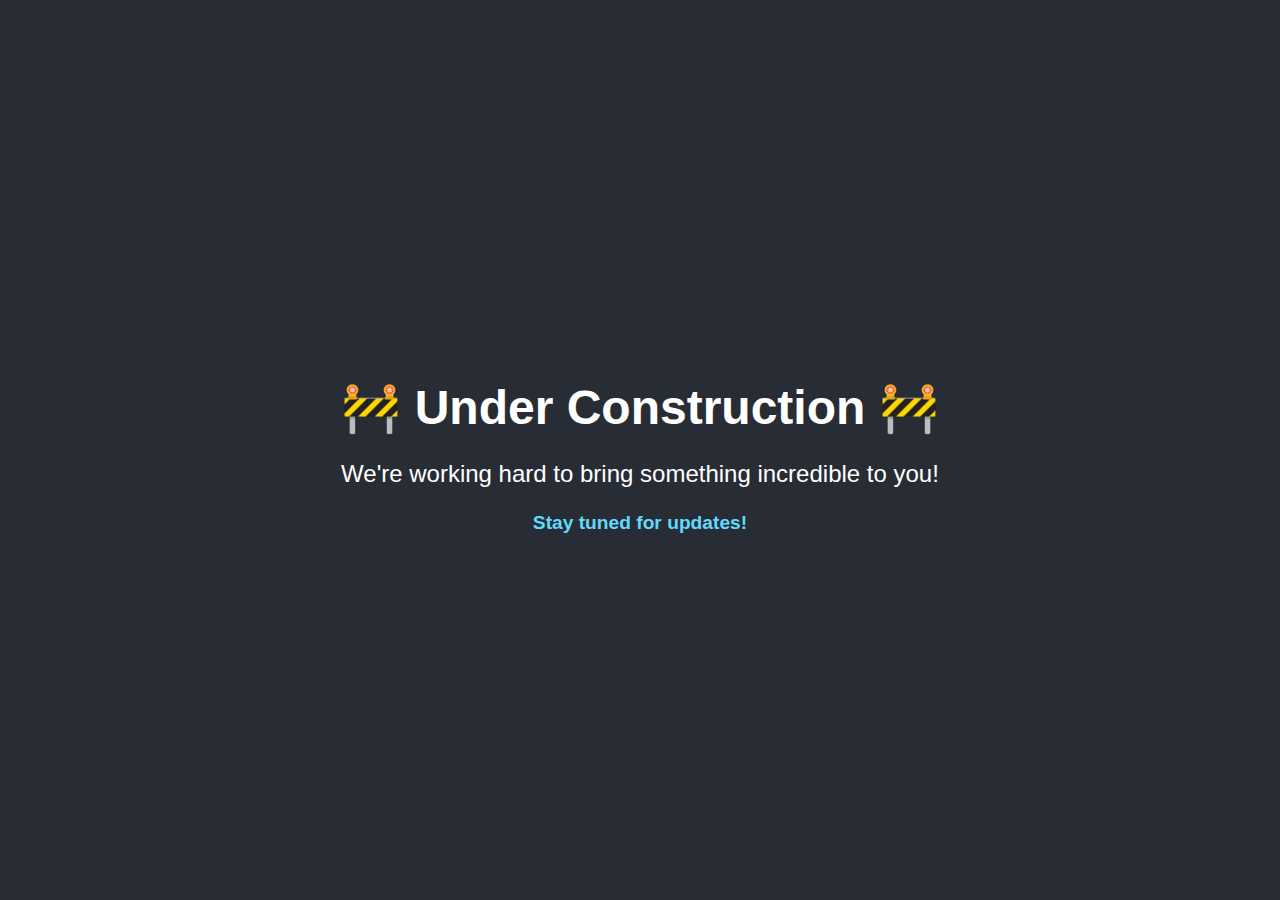
<file: index.html>
<!DOCTYPE html>
<html lang="en">
<head>
    <meta charset="UTF-8">
    <meta name="viewport" content="width=device-width, initial-scale=1.0">
    <title>Under Construction</title>
    <style>
        body {
            display: flex;
            justify-content: center;
            align-items: center;
            height: 100vh;
            margin: 0;
            background-color: #282c34;
            color: white;
            font-family: Arial, sans-serif;
            text-align: center;
        }
        h1 {
            font-size: 3em;
            margin-bottom: 20px;
        }
        p {
            font-size: 1.5em;
        }
        .coming-soon {
            font-weight: bold;
            font-size: 1.2em;
            color: #61dafb;
        }
    </style>
</head>
<body>
    <div>
        <h1>🚧 Under Construction 🚧</h1>
        <p>We're working hard to bring something incredible to you!</p>
        <p class="coming-soon">Stay tuned for updates!</p>
    </div>
</body>
</html>
</file>
